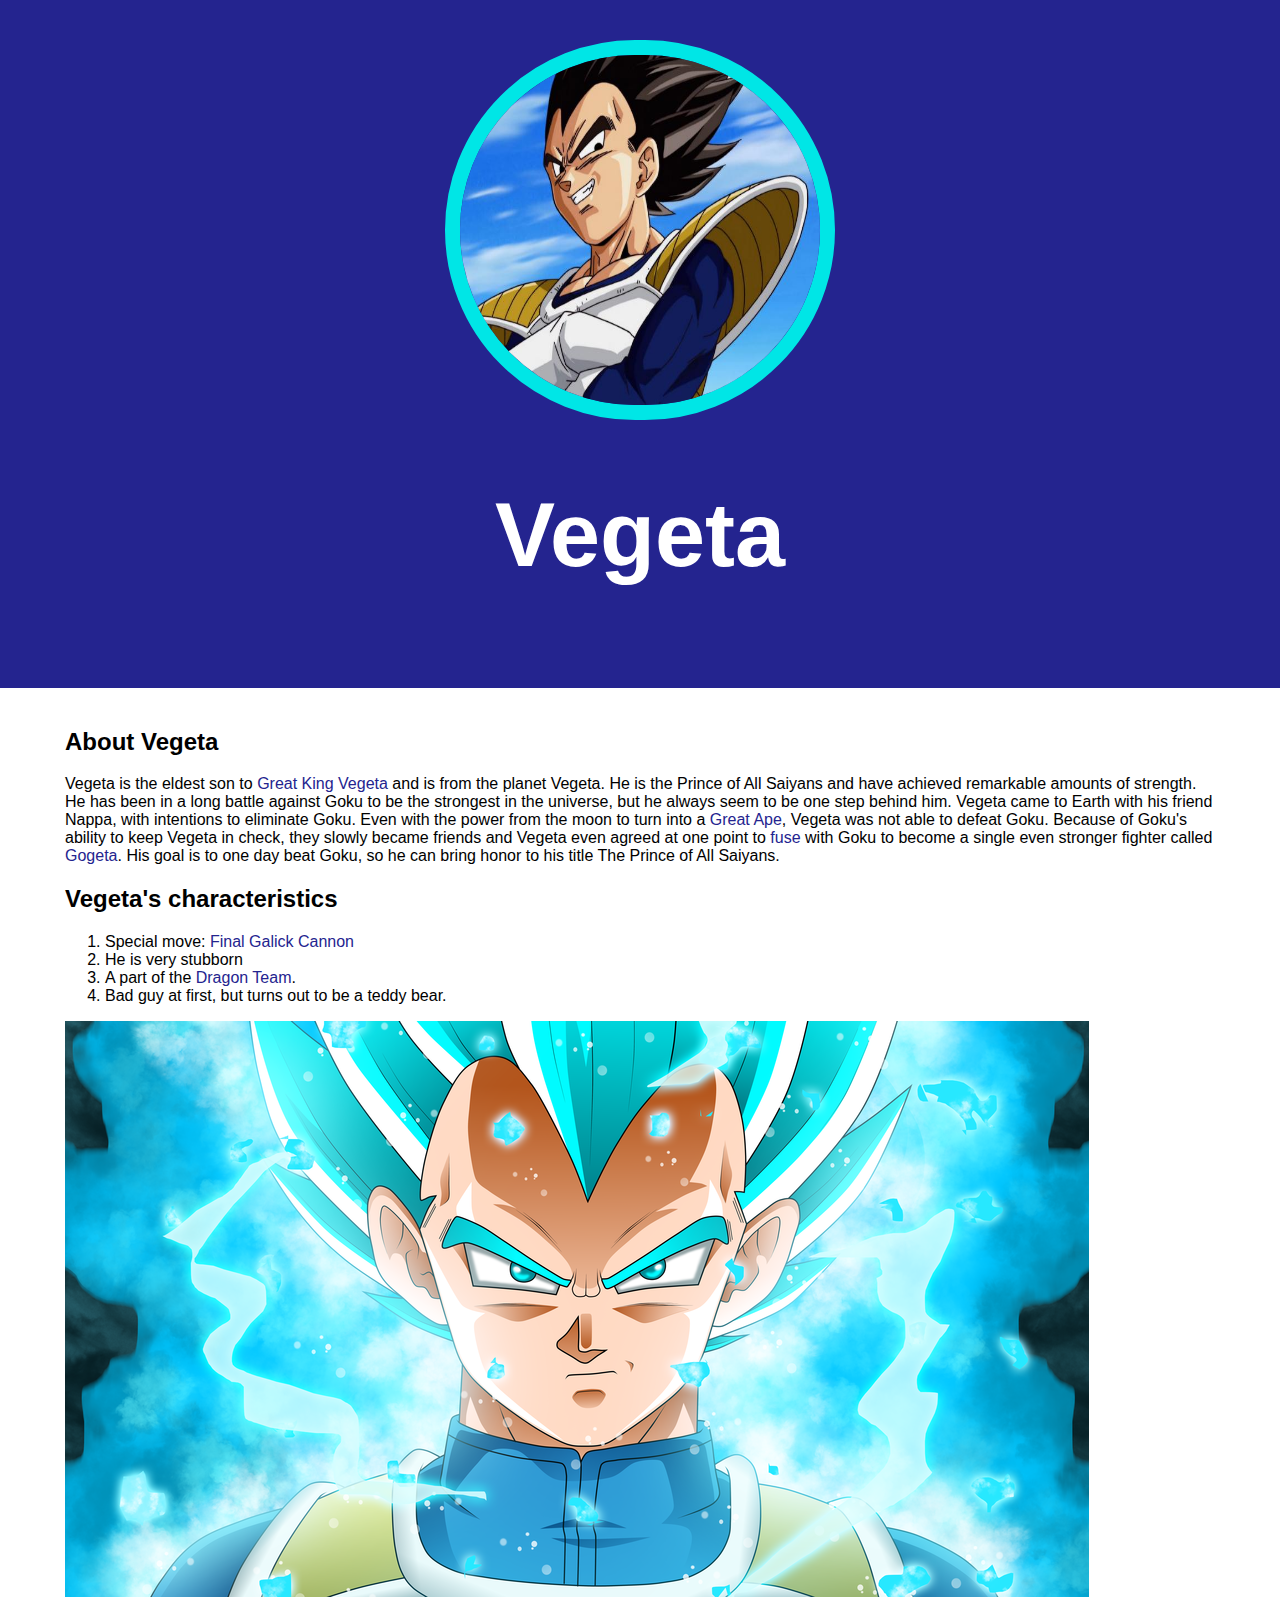
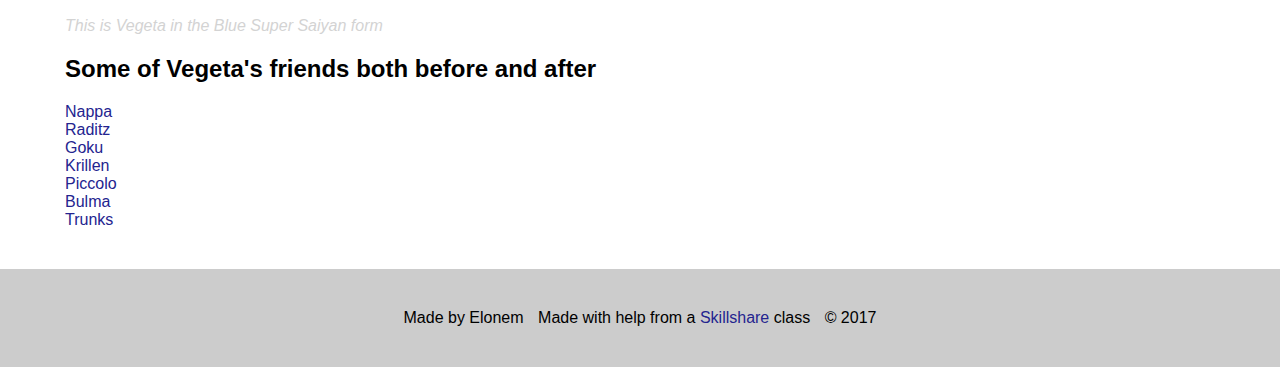
<file: index.html>
<!DOCTYPE html>
<html>
<head>
	<title>Vegeta, The Prince of All Saiyans</title>
	<link rel="stylesheet" type="text/css" href="CSS/herostylesheet.css">
</head>
<body>
	<div class="wrapper">
		<header>
			<img src="Img/profile.jpg">
			<h1>Vegeta</h1>
		</header>
		<div class="content">
			<h2>About Vegeta</h2>
			<p>Vegeta is the eldest son to <a href="http://dragonball.wikia.com/wiki/King_Vegeta" target="_blank" title="Visit King Vegeta's wiki page">Great King Vegeta</a> and is from the planet Vegeta. He is the Prince of All Saiyans and have achieved remarkable amounts of strength. He has been in a long battle against Goku to be the strongest in the universe, but he always seem to be one step behind him. Vegeta came to Earth with his friend Nappa, with intentions to eliminate Goku. Even with the power from the moon to turn into a <a href="http://dragonball.wikia.com/wiki/Great_Ape" target="_blank" title="Visit the Great Ape's wiki page">Great Ape</a>, Vegeta was not able to defeat Goku. Because of Goku's ability to keep Vegeta in check, they slowly became friends and Vegeta even agreed at one point to <a href="http://dragonball.wikia.com/wiki/Fusion" target="_blank" title="Visit the wiki page to learn more about this technic">fuse</a> with Goku to become a single even stronger fighter called <a href="http://dragonball.wikia.com/wiki/Gogeta" target="_blank" title="Visit Gogeta's wiki page">Gogeta</a>. His goal is to one day beat Goku, so he can bring honor to his title The Prince of All Saiyans. </p>
			<h2>Vegeta's characteristics</h2>
			<!-- ol er nummerisk, ul er punkter-->
			<ol>
				<li>Special move: <a href="http://dragonball.wikia.com/wiki/Final_Galick_Cannon" target="_blank" title="See more info about this move on the wiki page">Final Galick Cannon</a></li>
				<li>He is very stubborn</li>
				<li>A part of the <a href="http://dragonball.wikia.com/wiki/Dragon_Team" target="_blank" title="Visit The Dragon Team's wiki page">Dragon Team</a>.</li>
				<li>Bad guy at first, but turns out to be a teddy bear.</li>
			</ol>
			<img class="big-image" src="Img/big-image.png">
			<p class="caption">This is Vegeta in the Blue Super Saiyan form</p>
			<h2>Some of Vegeta's friends both before and after</h2>
			<ul>
				<li><a href="http://dragonball.wikia.com/wiki/Nappa" target="_blank" title="Visit Nappa's wiki page">Nappa</a></li>
				<li><a href="http://dragonball.wikia.com/wiki/Raditz" target="_blank" title="Visit Raditz' wiki page">Raditz</a></li>
				<li><a href="http://dragonball.wikia.com/wiki/Goku" target="_blank" title="Visit Goku's wiki page">Goku</a></li>
				<li><a href="http://dragonball.wikia.com/wiki/Krillin" target="_blank" title="Visit Krillen's wiki page">Krillen</a></li>
				<li><a href="http://dragonball.wikia.com/wiki/Piccolo" target="_blank" title="Visit Piccolo's wiki page">Piccolo</a></li>
				<li><a href="http://dragonball.wikia.com/wiki/Bulma" target="_blank" title="Visit Bulma's wiki page">Bulma</a></li>
				<li><a href="http://dragonball.wikia.com/wiki/Trunks" target="_blank" title="Visit Trunk's wiki page">Trunks</a></li>
			</ul>
		</div>
		<footer>
			<ul>
				<li>Made by Elonem</li>
				<li>Made with help from a <a href="https://www.skillshare.com/home" target="_blank" title="Visit Skillshare's website to learn how to make websites like this!">Skillshare</a> class</li>
				<li>&copy; 2017</li>
			</ul>
		</footer>
	</div>
</body>
</html>
</file>
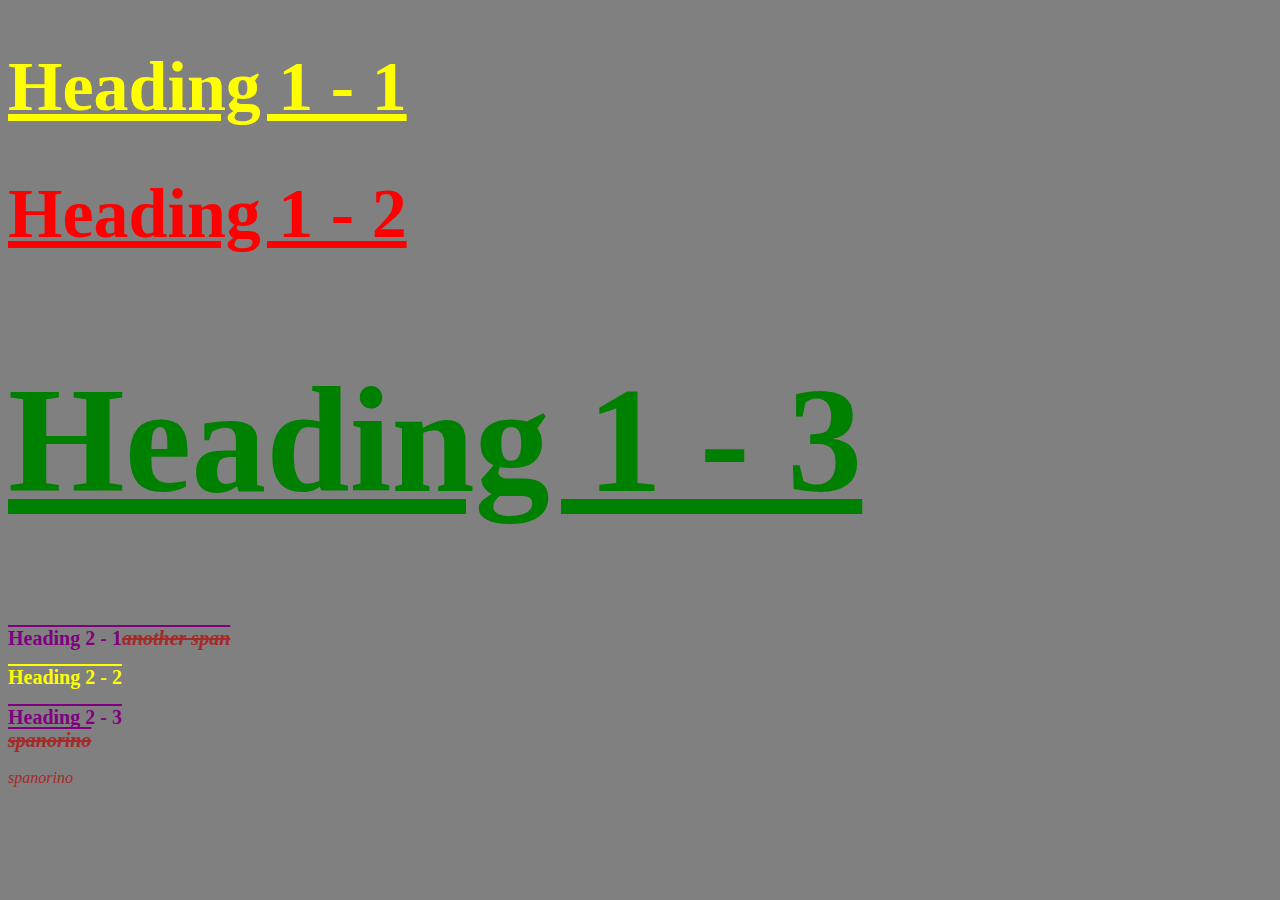
<file: stylingCSS.html>
<!DOCTYPE html>
<html>
<head>
	<title>Styling</title>
	<link rel="stylesheet" type="text/css" href="CSS/test.css">
	
</head>
<body>

<h1 class="small">Heading 1 - 1</h1>
<h1>Heading 1 - 2</h1>
<h1 class="small" id="first">Heading 1 - 3</h1>
<h2>Heading 2 - 1<span>another span</span></h2>
<h2 class="small">Heading 2 - 2</h2>
<h2>Heading 2 - 3 <br><span>spanorino</span></h2>
<span>spanorino</span>

</body>
</html>
</file>
<file: CSS/herostylesheet.css>
html, body{
	font-family: Avantgarde, TeX Gyre Adventor, URW Gothic L, sans-serif;
	margin: 0;
}

header{
	background-color: #24248f;
	padding: 40px;
	text-align: center;
}

h1{
	font-size: 90px;
	color: white;
}

header img{
	border-radius: 190px;
	/*Height adjust with width. Border-radius smooths out the corners and makes a circle*/
	width: 360px;
	height: 350px;
	border: 15px solid #00e6e6
}

.content{
	max-width: 1150px;
	margin: 0 auto;
	padding: 20px;

}

img.big-image{
	max-width: 100%;
}

p.caption{
	font-size: 16px;
	color: lightgrey;
	font-style: italic;
}

ul{
	list-style: none;
	padding: 0;
	margin: 0;
}

a{
	color: #24248f;
	text-decoration: none;
}

footer{
	margin-top: 20px;
	padding: 40px 20px;
	background-color: #cccccc;
}

footer ul{
	text-align: center;
}

footer ul li{
	display: inline-block;
	margin: 0 5px;
}
</file>
<file: CSS/test.css>
body{
	background-color: grey;
}

h1{
	color: red;
	font-size: 70px;
	text-decoration: underline;
}
h2{
	color: purple;
	font-size: 20px;
	text-decoration: overline;
}
.small{
	color: yellow;
}
#first{
	font-size: 150px;
	color: green;
}
span{
	color:brown;
	font-style: italic;
}
h2 span{
	text-decoration: line-through;
}
</file>
